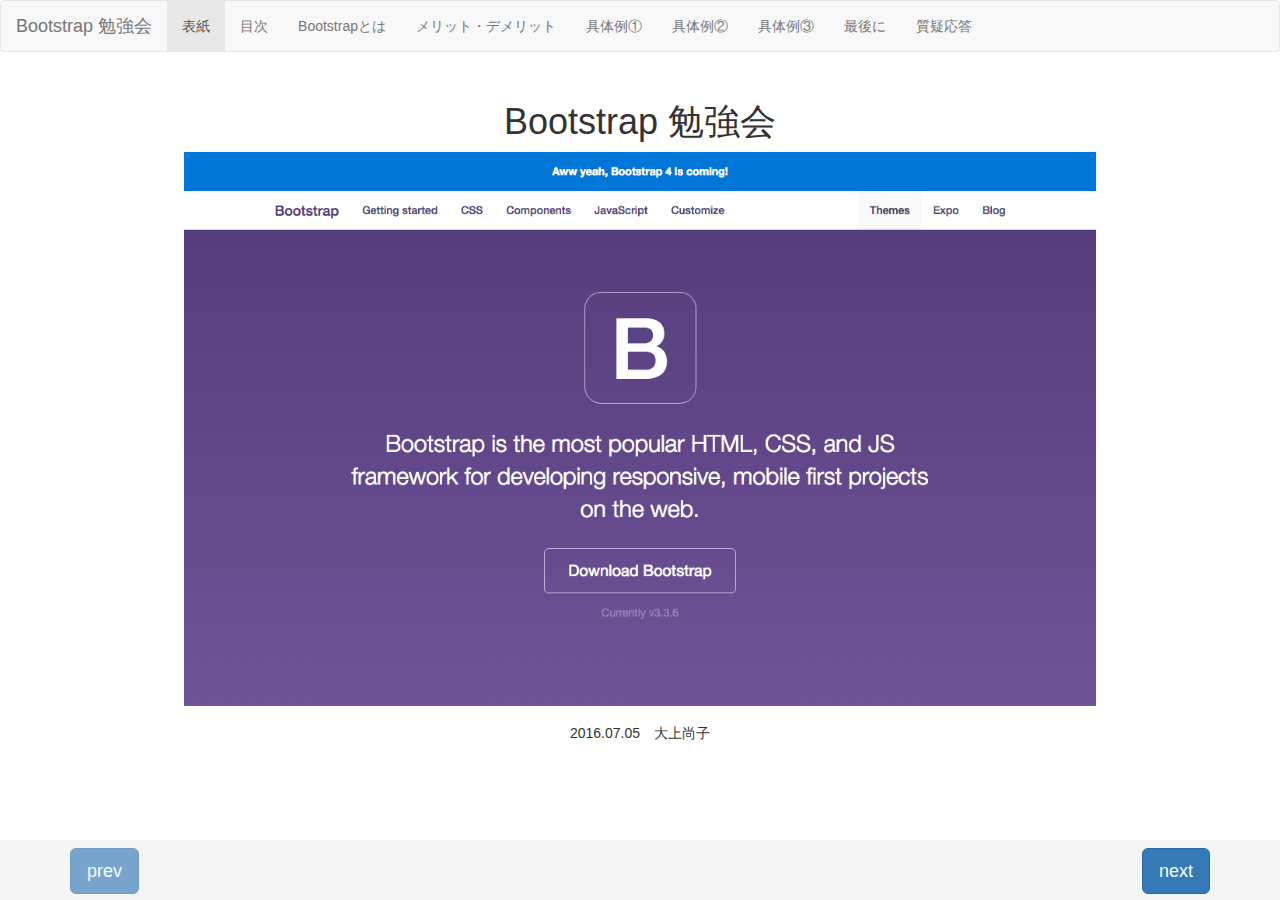
<file: Bootstrapデモ/index.html>
<!DOCTYPE html>
<html lang="ja">
  <head>
    <meta charset="utf-8">
    <meta http-equiv="X-UA-Compatible" content="IE=edge">
    <meta name="viewport" content="width=device-width, initial-scale=1">
    <title>Bootstrap Sample</title>
    <!-- BootstrapのCSS読み込み -->
    <link href="css/bootstrap.min.css" rel="stylesheet">
    <link href="css/sticky-footer.css" rel="stylesheet">
    <!-- jQuery読み込み -->
    <script src="https://ajax.googleapis.com/ajax/libs/jquery/1.11.3/jquery.min.js"></script>
    <!-- BootstrapのJS読み込み -->
    <script src="js/bootstrap.min.js"></script>
  </head>
  <body>
    <header>
      <nav class="navbar navbar-default">
        <div class="navbar-header">
          <button type="button" class="navbar-toggle" data-toggle="collapse" data-target="#gnavi">
            <span class="sr-only">メニュー</span>
            <span class="icon-bar"></span>
            <span class="icon-bar"></span>
            <span class="icon-bar"></span>
          </button>
          <a class="navbar-brand" href="javascript:void(0);">Bootstrap 勉強会</a>
        </div>
       
        <div id="gnavi" class="collapse navbar-collapse">
          <ul class="nav navbar-nav">
            <li class="active"><a href="javascript:void(0);">表紙</a></li>
            <li><a href="list.html">目次</a></li>
            <li><a href="about.html">Bootstrapとは</a></li>
            <li><a href="good-bad.html">メリット・デメリット</a></li>
            <li><a href="example01.html">具体例①</a></li>
            <li><a href="example02.html">具体例②</a></li>
            <li><a href="example03.html">具体例③</a></li>
            <li><a href="finish.html">最後に</a></li>
            <li><a href="question.html">質疑応答</a></li>
          </ul>
        </div>
      </nav>
    </header>
    <div class="container text-center">
      <h1>Bootstrap 勉強会</h1>
      <div class="block" style="width:80%; margin:0 auto;">
        <img src="images/top.png" class="img-responsive">
      </div>
      <div>
        <p>2016.07.05　大上尚子</p>
      </div>
    </div>
    <footer class="footer">
      <div class="container">
        <div class="text-muted">
          <button type="button" class="btn btn-primary btn-lg pull-left" disabled="disabled">prev</button>
          <a href="list.html"><button type="button" class="btn btn-primary btn-lg pull-right">next</button></a>
        </div>
      </div>
    </footer>
  </body>
</html>
</file>
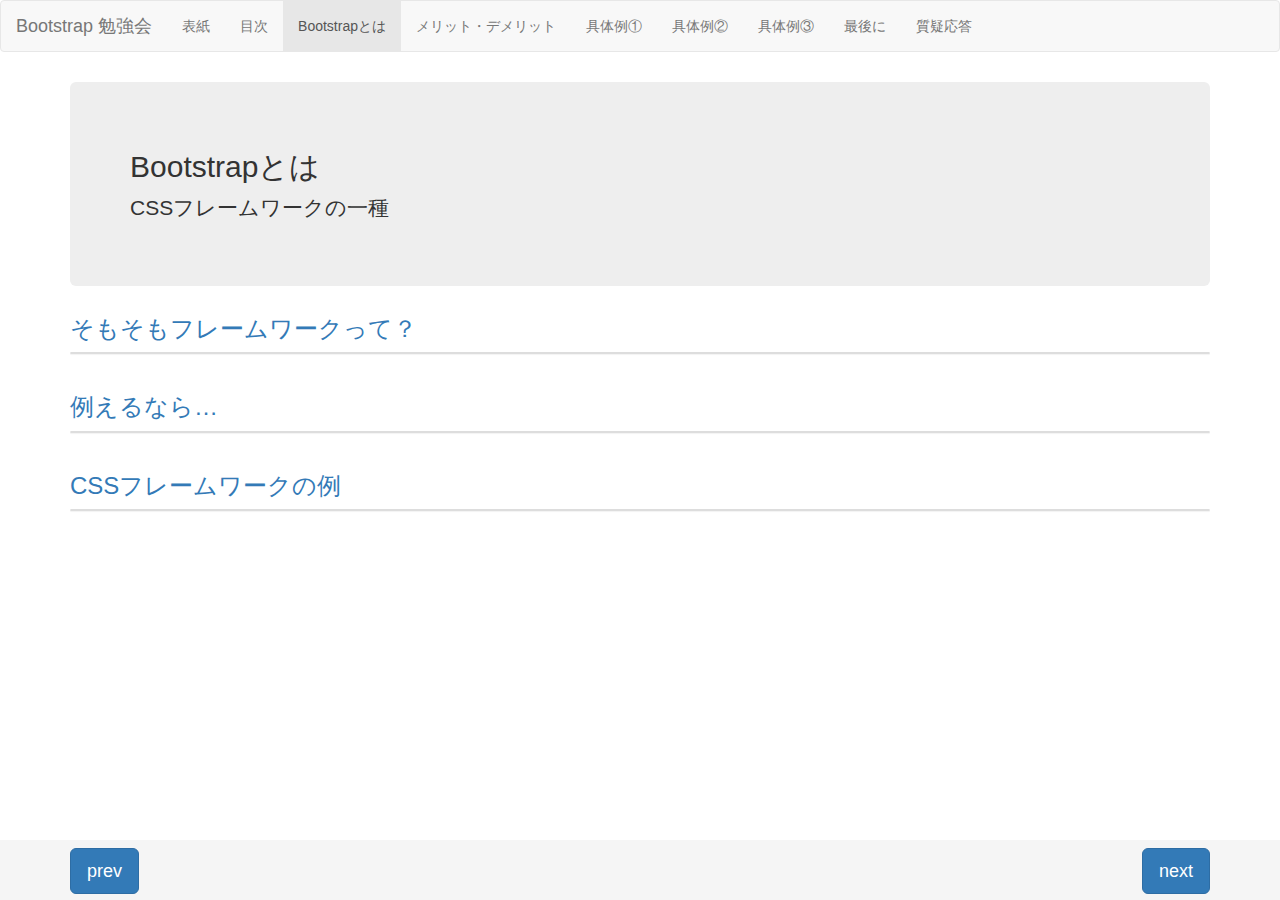
<file: Bootstrapデモ/about.html>
<!DOCTYPE html>
<html lang="ja">
  <head>
    <meta charset="utf-8">
    <meta http-equiv="X-UA-Compatible" content="IE=edge">
    <meta name="viewport" content="width=device-width, initial-scale=1">
    <title>Bootstrap Sample</title>
    <!-- BootstrapのCSS読み込み -->
    <link href="css/bootstrap.min.css" rel="stylesheet">
    <link href="css/sticky-footer.css" rel="stylesheet">
    <!-- jQuery読み込み -->
    <script src="https://ajax.googleapis.com/ajax/libs/jquery/1.11.3/jquery.min.js"></script>
    <!-- BootstrapのJS読み込み -->
    <script src="js/bootstrap.min.js"></script>
  </head>
  <body>
    <header>
      <nav class="navbar navbar-default">
        <div class="navbar-header">
          <button type="button" class="navbar-toggle" data-toggle="collapse" data-target="#gnavi">
            <span class="sr-only">メニュー</span>
            <span class="icon-bar"></span>
            <span class="icon-bar"></span>
            <span class="icon-bar"></span>
          </button>
          <a class="navbar-brand" href="javascript:void(0);">Bootstrap 勉強会</a>
        </div>
        <div id="gnavi" class="collapse navbar-collapse">
          <ul class="nav navbar-nav">
            <li><a href="index.html">表紙</a></li>
            <li><a href="list.html">目次</a></li>
            <li class="active"><a href="javascript:void(0);">Bootstrapとは</a></li>
            <li><a href="good-bad.html">メリット・デメリット</a></li>
            <li><a href="example01.html">具体例①</a></li>
            <li><a href="example02.html">具体例②</a></li>
            <li><a href="example03.html">具体例③</a></li>
            <li><a href="finish.html">最後に</a></li>
            <li><a href="question.html">質疑応答</a></li>
          </ul>
        </div>
      </nav>
    </header>


    <div class="container">

      <div class="jumbotron">
        <h2>Bootstrapとは</h2>
        <p>CSSフレームワークの一種</p>
      </div>
      
      <div class="block">
        <a data-toggle="collapse" data-parent="#accordion" href="#collapse1"><h3>そもそもフレームワークって？</h3></a>
        <div class="panel panel-default">
          <div id="collapse1" class="panel-collapse collapse">
            <div class="panel-body">
              <i>『プログラミングにおいて、一般的な機能をもつ共通コードをユーザーが選択的に上書きしたり特化させたりすることで、<br>ある特定の機能をもたせようとする抽象概念のことである。（Wikipediaより）』</i>
            </div>
            <div class="text-center">
              <h4>=> 辞書的な意味ではいまいちわからない</h4>
            </div>
          </div>
        </div>
      </div>

      <div class="block clearfix">
        <a data-toggle="collapse" data-parent="#accordion" href="#collapse2"><h3>例えるなら…</h3></a>
        <div class="panel panel-default">
          <div id="collapse2" class="panel-collapse collapse">
            <div class="panel-body text-center">
              <h2>カレーのルー</h2>
            </div>
            <div class="text-center">
              <div class="block">
                <img src="images/item01.jpg" class="img-responsive" style="margin:0 auto 20px;">
                <div class="panel panel-default">
                  <div class="panel-heading"><h4>スパイスを使用してやらなければいけないことが、ルーを使えば簡単にできる</h4></div>
                  <div class="panel-body"><h4>それぞれのルーに特徴がある　=> やりたい事に合わせてフレームワークが選べる</h4></div>
                  <div class="panel-footer"><h4>あまり知識がなくても美味しいものを作ることができる</h4></div>
                </div>
              </div>
            </div>
          </div>
        </div>
      </div>

      <div class="block clearfix">
        <a data-toggle="collapse" data-parent="#accordion" href="#collapse3"><h3>CSSフレームワークの例</h3></a>
        <div class="panel panel-default">
          <div id="collapse3" class="panel-collapse collapse">
            <div class="text-center">
              <div class="block">
                <div class="panel panel-default" style="margin:20px 10px;">
                  <div class="panel-heading"><h4><a href="http://getbootstrap.com/" target="_blank">Bootstrap</a></h4></div>
                  <div class="panel-body"><h4><a href="http://foundation.zurb.com/" target="_blank">Foundation</a></h4></div>
                  <div class="panel-footer"><h4><a href="http://purecss.io/" target="_blank">Pure</a></h4></div>
                </div>
              </div>
            </div>
          </div>
        </div>
      </div>

    </div>

    <footer class="footer">
      <div class="container">
        <div class="text-muted">
          <a href="list.html"><button type="button" class="btn btn-primary btn-lg pull-left">prev</button></a>
          <a href="good-bad.html"><button type="button" class="btn btn-primary btn-lg pull-right">next</button></a>
        </div>
      </div>
    </footer>
  </body>
</html>
</file>
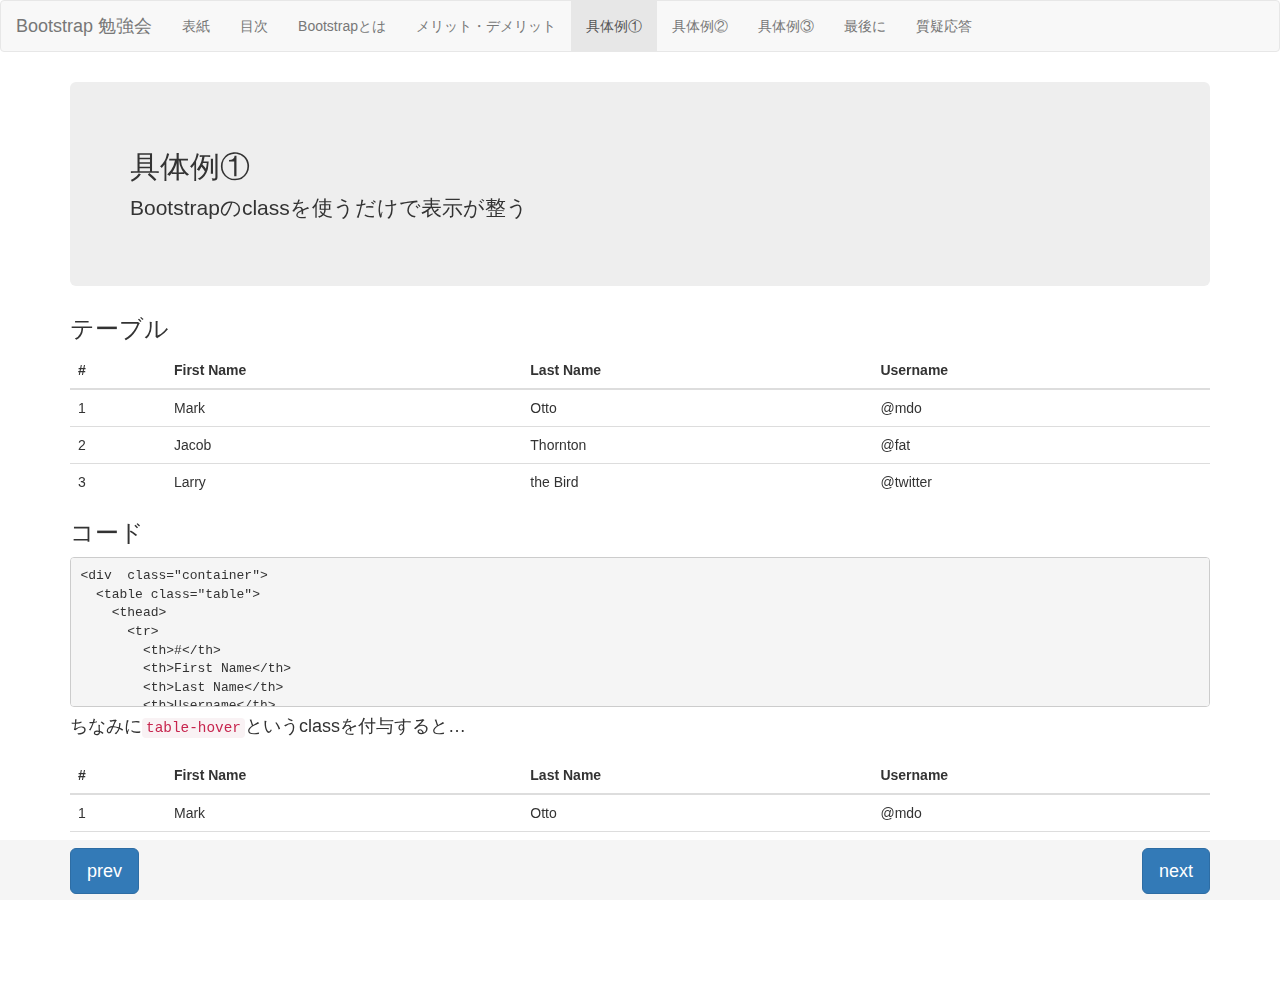
<file: Bootstrapデモ/example01.html>
<!DOCTYPE html>
<html lang="ja">
  <head>
    <meta charset="utf-8">
    <meta http-equiv="X-UA-Compatible" content="IE=edge">
    <meta name="viewport" content="width=device-width, initial-scale=1">
    <title>Bootstrap Sample</title>
    <!-- BootstrapのCSS読み込み -->
    <link href="css/bootstrap.min.css" rel="stylesheet">
    <link href="css/sticky-footer.css" rel="stylesheet">
    <!-- jQuery読み込み -->
    <script src="https://ajax.googleapis.com/ajax/libs/jquery/1.11.3/jquery.min.js"></script>
    <!-- BootstrapのJS読み込み -->
    <script src="js/bootstrap.min.js"></script>
  </head>
  <body>
    <header>
      <nav class="navbar navbar-default">
        <div class="navbar-header">
          <button type="button" class="navbar-toggle" data-toggle="collapse" data-target="#gnavi">
            <span class="sr-only">メニュー</span>
            <span class="icon-bar"></span>
            <span class="icon-bar"></span>
            <span class="icon-bar"></span>
          </button>
          <a class="navbar-brand" href="javascript:void(0);">Bootstrap 勉強会</a>
        </div>
       
        <div id="gnavi" class="collapse navbar-collapse">
          <ul class="nav navbar-nav">
            <li><a href="index.html">表紙</a></li>
            <li><a href="list.html">目次</a></li>
            <li><a href="about.html">Bootstrapとは</a></li>
            <li><a href="good-bad.html">メリット・デメリット</a></li>
            <li class="active"><a href="javascript:void(0);">具体例①</a></li>
            <li><a href="example02.html">具体例②</a></li>
            <li><a href="example03.html">具体例③</a></li>
            <li><a href="finish.html">最後に</a></li>
            <li><a href="question.html">質疑応答</a></li>
          </ul>
        </div>
      </nav>
    </header>
    <div class="container">
      <div class="jumbotron">
        <h2>具体例①</h2>
        <p>Bootstrapのclassを使うだけで表示が整う</p>
      </div>

      <div class="block">
        <h3>テーブル</h3>
        <table class="table">
          <thead>
            <tr>
              <th>#</th>
              <th>First Name</th>
              <th>Last Name</th>
              <th>Username</th>
            </tr>
          </thead>
          <tbody>
            <tr>
              <td>1</td>
              <td>Mark</td>
              <td>Otto</td>
              <td>@mdo</td>
            </tr>
            <tr>
            <td>2</td>
            <td>Jacob</td>
              <td>Thornton</td>
              <td>@fat</td>
            </tr>
            <tr>
              <td>3</td>
              <td>Larry</td>
              <td>the Bird</td>
              <td>@twitter</td>
            </tr>
          </tbody>
        </table>
      </div>
      <div class="block">
        <h3>コード</h3>
        <pre style="height: 150px;">
&lt;div  class="container"&gt;
  &lt;table class="table"&gt;
    &lt;thead&gt;
      &lt;tr&gt;
        &lt;th&gt;#&lt;/th&gt;
        &lt;th&gt;First Name&lt;/th&gt;
        &lt;th&gt;Last Name&lt;/th&gt;
        &lt;th&gt;Username&lt;/th&gt;
      &lt;/tr&gt;
    &lt;/thead&gt;
    &lt;tbody&gt;
      &lt;tr&gt;
        &lt;td&gt;1&lt;/td&gt;
        &lt;td&gt;Mark&lt;/td&gt;
        &lt;td&gt;Otto&lt;/td&gt;
        &lt;td&gt;@mdo&lt;/td&gt;
      &lt;/tr&gt;
      &lt;tr&gt;
      &lt;td&gt;2&lt;/td&gt;
      &lt;td&gt;Jacob&lt;/td&gt;
        &lt;td&gt;Thornton&lt;/td&gt;
        &lt;td&gt;@fat&lt;/td&gt;
      &lt;/tr&gt;
      &lt;tr&gt;
        &lt;td&gt;3&lt;/td&gt;
        &lt;td&gt;Larry&lt;/td&gt;
        &lt;td&gt;the Bird&lt;/td&gt;
        &lt;td&gt;@twitter&lt;/td&gt;
      &lt;/tr&gt;
    &lt;/tbody&gt;
  &lt;/table&gt;
&lt;/div&gt;
        </pre>
      </div>

      <div class="block">
        <h4>ちなみに<code>table-hover</code>というclassを付与すると…</h4>
        <table class="table table-hover" style="margin: 20px 0">
          <thead>
            <tr>
              <th>#</th>
              <th>First Name</th>
              <th>Last Name</th>
              <th>Username</th>
            </tr>
          </thead>
          <tbody>
            <tr>
              <td>1</td>
              <td>Mark</td>
              <td>Otto</td>
              <td>@mdo</td>
            </tr>
            <tr>
            <td>2</td>
            <td>Jacob</td>
              <td>Thornton</td>
              <td>@fat</td>
            </tr>
            <tr>
              <td>3</td>
              <td>Larry</td>
              <td>the Bird</td>
              <td>@twitter</td>
            </tr>
          </tbody>
        </table>
      </div>

    </div>
    <footer class="footer">
      <div class="container">
        <div class="text-muted">
          <a href="good-bad.html"><button type="button" class="btn btn-primary btn-lg pull-left">prev</button></a>
          <a href="example02.html"><button type="button" class="btn btn-primary btn-lg pull-right">next</button></a>
        </div>
      </div>
    </footer>
  </body>
</html>
</file>
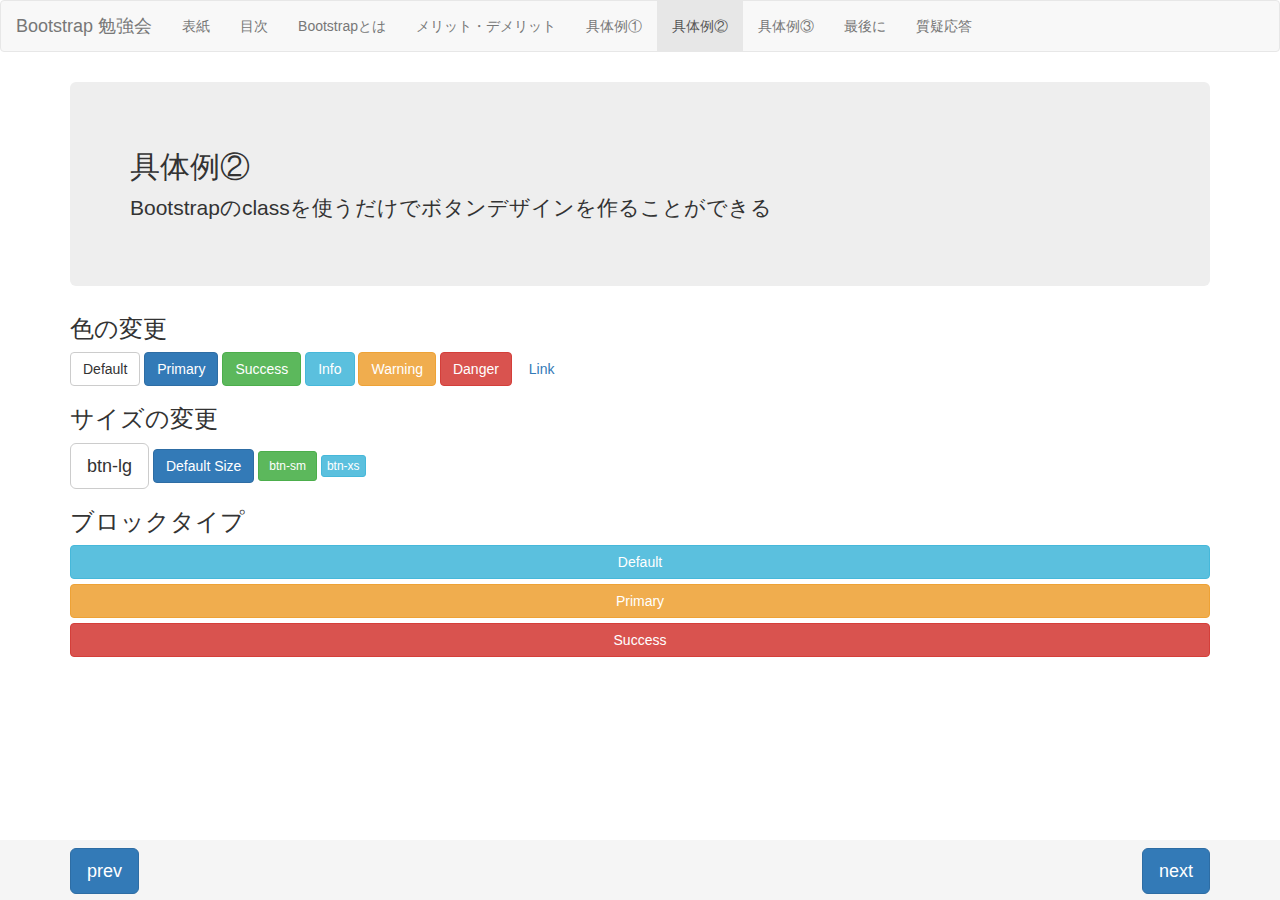
<file: Bootstrapデモ/example02.html>
<!DOCTYPE html>
<html lang="ja">
  <head>
    <meta charset="utf-8">
    <meta http-equiv="X-UA-Compatible" content="IE=edge">
    <meta name="viewport" content="width=device-width, initial-scale=1">
    <title>Bootstrap Sample</title>
    <!-- BootstrapのCSS読み込み -->
    <link href="css/bootstrap.min.css" rel="stylesheet">
    <link href="css/sticky-footer.css" rel="stylesheet">
    <!-- jQuery読み込み -->
    <script src="https://ajax.googleapis.com/ajax/libs/jquery/1.11.3/jquery.min.js"></script>
    <!-- BootstrapのJS読み込み -->
    <script src="js/bootstrap.min.js"></script>
  </head>
  <body>
    <header>
      <nav class="navbar navbar-default">
        <div class="navbar-header">
          <button type="button" class="navbar-toggle" data-toggle="collapse" data-target="#gnavi">
            <span class="sr-only">メニュー</span>
            <span class="icon-bar"></span>
            <span class="icon-bar"></span>
            <span class="icon-bar"></span>
          </button>
          <a class="navbar-brand" href="javascript:void(0);">Bootstrap 勉強会</a>
        </div>
       
        <div id="gnavi" class="collapse navbar-collapse">
          <ul class="nav navbar-nav">
            <li><a href="index.html">表紙</a></li>
            <li><a href="list.html">目次</a></li>
            <li><a href="about.html">Bootstrapとは</a></li>
            <li><a href="good-bad.html">メリット・デメリット</a></li>
            <li><a href="example01.html">具体例①</a></li>
            <li class="active"><a href="javascript:void(0);">具体例②</a></li>
            <li><a href="example03.html">具体例③</a></li>
            <li><a href="finish.html">最後に</a></li>
            <li><a href="question.html">質疑応答</a></li>
          </ul>
        </div>
      </nav>
    </header>
    <div class="container">
      <div class="jumbotron">
        <h2>具体例②</h2>
        <p>Bootstrapのclassを使うだけでボタンデザインを作ることができる</p>
      </div>

      <div class="block">
        <h3>色の変更</h3>
        <!-- Default -->
        <button type="button" class="btn btn-default">Default</button>
        <!-- Primary -->
        <button type="button" class="btn btn-primary">Primary</button>
        <!-- Success -->
        <button type="button" class="btn btn-success">Success</button>
        <!-- Info -->
        <button type="button" class="btn btn-info">Info</button>
        <!-- Warning -->
        <button type="button" class="btn btn-warning">Warning</button>
        <!-- Danger -->
        <button type="button" class="btn btn-danger">Danger</button>
        <!-- Link -->
        <button type="button" class="btn btn-link">Link</button>
      </div>

      <div class="block">
        <h3>サイズの変更</h3>
        <button type="button" class="btn btn-default btn-lg">btn-lg</button>
        <button type="button" class="btn btn-primary">Default Size</button>
        <button type="button" class="btn btn-success btn-sm">btn-sm</button>
        <button type="button" class="btn btn-info btn-xs">btn-xs</button>
      </div>

      <div class="block">
        <h3>ブロックタイプ</h3>
        <!-- Default -->
        <button type="button" class="btn btn-info btn-block">Default</button>
        <!-- Primary -->
        <button type="button" class="btn btn-warning btn-block">Primary</button>
        <!-- Success -->
        <button type="button" class="btn btn-danger btn-block">Success</button>
      </div>

    </div>
    <footer class="footer">
      <div class="container">
        <div class="text-muted">
          <a href="example01.html"><button type="button" class="btn btn-primary btn-lg pull-left">prev</button></a>
          <a href="example03.html"><button type="button" class="btn btn-primary btn-lg pull-right">next</button></a>
        </div>
      </div>
    </footer>
  </body>
</html>
</file>
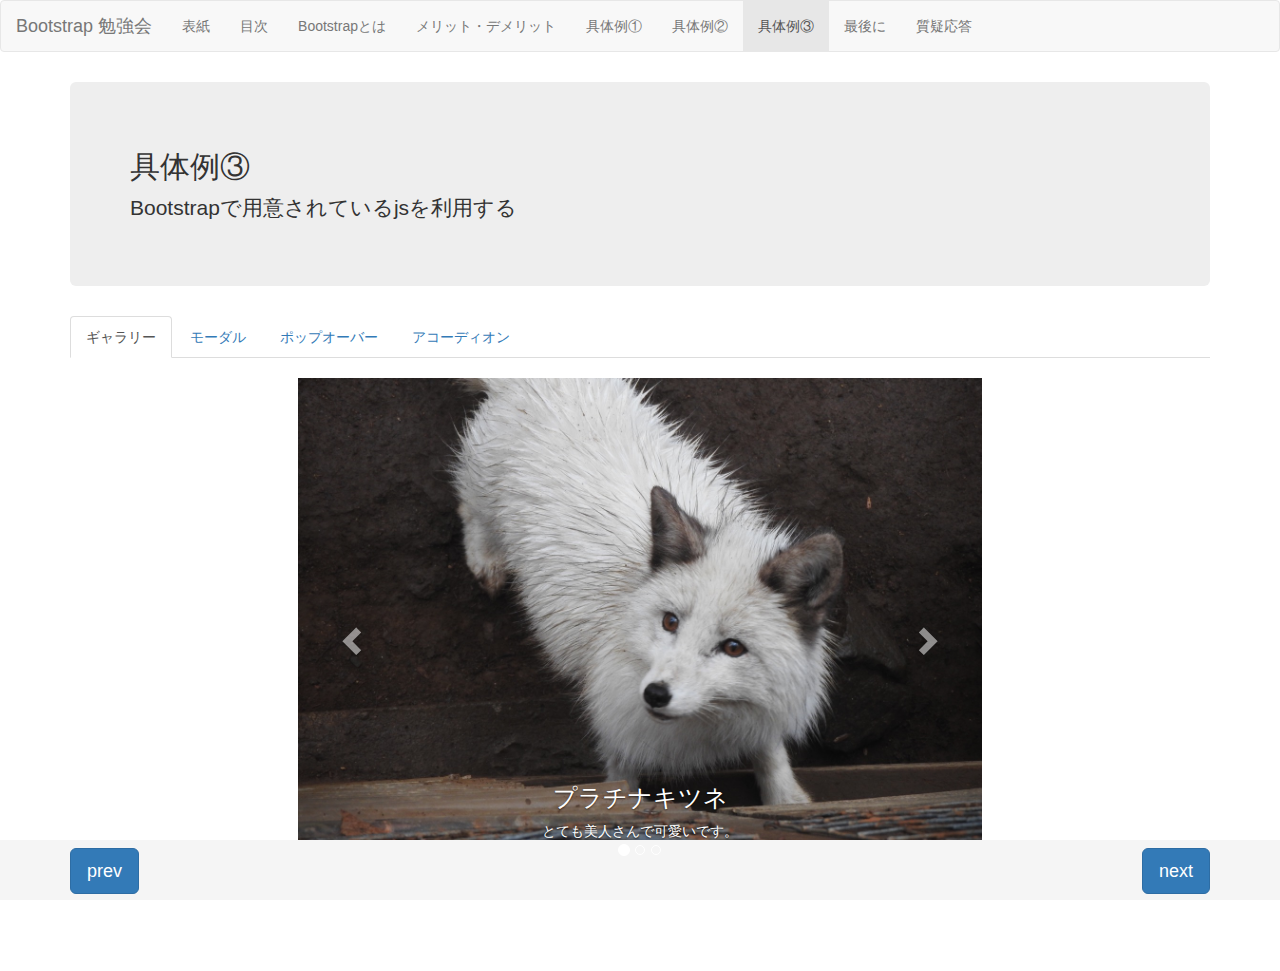
<file: Bootstrapデモ/example03.html>
<!DOCTYPE html>
<html lang="ja">
  <head>
    <meta charset="utf-8">
    <meta http-equiv="X-UA-Compatible" content="IE=edge">
    <meta name="viewport" content="width=device-width, initial-scale=1">
    <title>Bootstrap Sample</title>
    <!-- BootstrapのCSS読み込み -->
    <link href="css/bootstrap.min.css" rel="stylesheet">
    <link href="css/sticky-footer.css" rel="stylesheet">
    <!-- jQuery読み込み -->
    <script src="https://ajax.googleapis.com/ajax/libs/jquery/1.11.3/jquery.min.js"></script>
    <!-- BootstrapのJS読み込み -->
    <script src="js/bootstrap.min.js"></script>
    <script tyoe="text/javascript">
      $('#myTab a').click(function (e) {
        e.preventDefault()
        $(this).tab('show')
      })
      $(function() {
        $('#sample').popover();
        $('#sample2').popover({
          trigger: 'hover', // click,hover,focus,manualを選択出来る
        });
      });
    </script>
  </head>
  <body>
    <header>
      <nav class="navbar navbar-default">
        <div class="navbar-header">
          <button type="button" class="navbar-toggle" data-toggle="collapse" data-target="#gnavi">
            <span class="sr-only">メニュー</span>
            <span class="icon-bar"></span>
            <span class="icon-bar"></span>
            <span class="icon-bar"></span>
          </button>
          <a class="navbar-brand" href="javascript:void(0);">Bootstrap 勉強会</a>
        </div>
       
        <div id="gnavi" class="collapse navbar-collapse">
          <ul class="nav navbar-nav">
            <li><a href="index.html">表紙</a></li>
            <li><a href="list.html">目次</a></li>
            <li><a href="about.html">Bootstrapとは</a></li>
            <li><a href="good-bad.html">メリット・デメリット</a></li>
            <li><a href="example01.html">具体例①</a></li>
            <li><a href="example02.html">具体例②</a></li>
            <li class="active"><a href="javascript:void(0);">具体例③</a></li>
            <li><a href="finish.html">最後に</a></li>
            <li><a href="question.html">質疑応答</a></li>
          </ul>
        </div>
      </nav>
    </header>
    <div class="container">
      <div class="jumbotron">
        <h2>具体例③</h2>
        <p>Bootstrapで用意されているjsを利用する</p>
      </div>

      <div role="tabpanel">

        <!-- Nav tabs -->
        <ul class="nav nav-tabs" role="tablist">
          <li role="presentation" class="active"><a href="#gallery" aria-controls="gallery" role="tab" data-toggle="tab">ギャラリー</a></li>
          <li role="presentation"><a href="#modal" aria-controls="modal" role="tab" data-toggle="tab">モーダル</a></li>
          <li role="presentation"><a href="#popover" aria-controls="popover" role="tab" data-toggle="tab">ポップオーバー</a></li>
          <li role="presentation"><a href="#accordion" aria-controls="accordion" role="tab" data-toggle="tab">アコーディオン</a></li>
        </ul>

        <!-- Tab panes -->
        <div class="tab-content">
          <div role="tabpanel" class="tab-pane active" id="gallery">
            <div id="carousel_sample" class="carousel slide" data-ride="carousel" style="width:60%;margin:20px auto;">
              <ol class="carousel-indicators">
                <li data-target="#carousel_sample" data-slide-to="0" class="active"></li>
                <li data-target="#carousel_sample" data-slide-to="1" class=""></li>
                <li data-target="#carousel_sample" data-slide-to="2" class=""></li>
              </ol>
              <div class="carousel-inner">
                <div class="item active">
                  <img src="images/fox01.JPG">
                  <div class="carousel-caption">
                    <h3>プラチナキツネ</h3>
                    とても美人さんで可愛いです。
                  </div>
                </div>
                <div class="item">
                  <img src="images/fox02.JPG">
                  <div class="carousel-caption">
                    <h3>濡れそぼったキツネ</h3>
                    この日は雨が降っていました。
                  </div>
                </div>
                <div class="item">
                  <img src="images/fox03.JPG">
                  <div class="carousel-caption">
                    <h3>2匹のキツネ</h3>
                    ところでこの写真は全部キツネ村で撮影したものなのですが大変に可愛くて未だに余韻が抜け切れておりません関東圏では一切見ることのできない放し飼いのキツネという環境は思い出すたびに胸が震えますしキツネ村に戻りたいという気持ちに押しつぶされそうになりますそうつまり私はもう一度キツネ村に行きたいのですキツネ村こそ今の私を形作るすべてなのです
                  </div>
                </div>
              </div>
              <a class="left carousel-control" href="#carousel_sample" data-slide="prev">
                <span class="glyphicon glyphicon-chevron-left"></span>
              </a>
              <a class="right carousel-control" href="#carousel_sample" data-slide="next">
                <span class="glyphicon glyphicon-chevron-right"></span>
              </a>
            </div>
          </div>

          <div role="tabpanel" class="tab-pane" id="modal">
            <div class="block" style="margin: 30px 0">
              <button type="button" class="btn btn-primary" data-toggle="modal" data-target="#myModal">クリックするとモーダルウィンドウが開きます。</button>
            </div>
            <div class="modal fade" id="myModal">
              <div class="modal-dialog">
                <div class="modal-content">
                  <div class="modal-header">
                    <button type="button" class="close" data-dismiss="modal" aria-label="Close"><span aria-hidden="true">&times;</span></button>
                    <h4 class="modal-title">モーダルボックスです</h4>
                  </div>
                  <div class="modal-body">これがデフォルトで作成できるんですよ！<br>すごい！！</div>
                  <div class="modal-footer">
                    <button type="button" class="btn btn-primary" data-dismiss="modal">閉じる</button>
                   </div>
                </div>
              </div>
            </div>
          </div>

          <div role="tabpanel" class="tab-pane" id="popover">
            <div class="block" style="margin: 30px 0">
              <button type="button" id="sample" class="btn btn-lg btn-default" data-toggle="popover" title="サンプル用のボタン①" data-content="クリックすると文章が表示されるよ！こんな感じだよ！">
                ボタン①
              </button>
              <button type="button" id="sample2" class="btn btn-lg btn-success" data-toggle="popover" title="サンプル用のボタン②" data-content="マウスオーバーで文章が表示されるよ！こんな感じだよ！">
                ボタン②
              </button>
            </div>
          </div>

          <div role="tabpanel" class="tab-pane" id="accordion">
            <div class="panel-group" id="accordion">
              <div class="panel panel-default">
                <div class="panel-heading">
                  <h4 class="panel-title">

                    <!-- 
                      data-toggle : Collapseを起動させる
                      data-parent : アコーディオン風に閉じたり開いたりするためのもの
                      href : 指定した場所のパネルを開く
                    -->
                    <a data-toggle="collapse" data-parent="#accordion" href="#collapseOne">
                      タイトル #1
                    </a>
                  </h4>
                </div>
                <div id="collapseOne" class="panel-collapse collapse">
                  <div class="panel-body">
                    <h3>アコーディオンの中身</h3>
                    <ul>
                      <li>リスト１</li>
                      <li>リスト２</li>
                      <li>リスト３</li>
                    </ul>
                  </div>
                </div>
              </div>
              <div class="panel panel-default">
                <div class="panel-heading">
                  <h4 class="panel-title">
                    <a data-toggle="collapse" data-parent="#accordion" href="#collapseTwo">
                      タイトル #2
                    </a>
                  </h4>
                </div>
                <div id="collapseTwo" class="panel-collapse collapse">
                  <div class="panel-body">
                    Anim pariatur cliche reprehenderit, enim eiusmod high life accusamus terry richardson ad squid. 3 wolf moon officia aute, non cupidatat skateboard dolor brunch. Food truck quinoa nesciunt laborum eiusmod. Brunch 3 wolf moon tempor, sunt aliqua put a bird on it squid single-origin coffee nulla assumenda shoreditch et. Nihil anim keffiyeh helvetica, craft beer labore wes anderson cred nesciunt sapiente ea proident. Ad vegan excepteur butcher vice lomo. Leggings occaecat craft beer farm-to-table, raw denim aesthetic synth nesciunt you probably haven't heard of them accusamus labore sustainable VHS.
                  </div>
                </div>
              </div>
              <div class="panel panel-default">
                <div class="panel-heading">
                  <h4 class="panel-title">
                    <a data-toggle="collapse" data-parent="#accordion" href="#collapseThree">
                      タイトル #3
                    </a>
                  </h4>
                </div>
                <div id="collapseThree" class="panel-collapse collapse">
                  <div class="panel-body">
                    Anim pariatur cliche reprehenderit, enim eiusmod high life accusamus terry richardson ad squid. 3 wolf moon officia aute, non cupidatat skateboard dolor brunch. Food truck quinoa nesciunt laborum eiusmod. Brunch 3 wolf moon tempor, sunt aliqua put a bird on it squid single-origin coffee nulla assumenda shoreditch et. Nihil anim keffiyeh helvetica, craft beer labore wes anderson cred nesciunt sapiente ea proident. Ad vegan excepteur butcher vice lomo. Leggings occaecat craft beer farm-to-table, raw denim aesthetic synth nesciunt you probably haven't heard of them accusamus labore sustainable VHS.
                  </div>
                </div>
              </div>
            </div>
          </div>
        </div>

      </div>

    </div>
    <footer class="footer">
      <div class="container">
        <div class="text-muted">
          <a href="example02.html"><button type="button" class="btn btn-primary btn-lg pull-left">prev</button></a>
          <a href="finish.html"><button type="button" class="btn btn-primary btn-lg pull-right">next</button></a>
        </div>
      </div>
    </footer>
  </body>
</html>
</file>
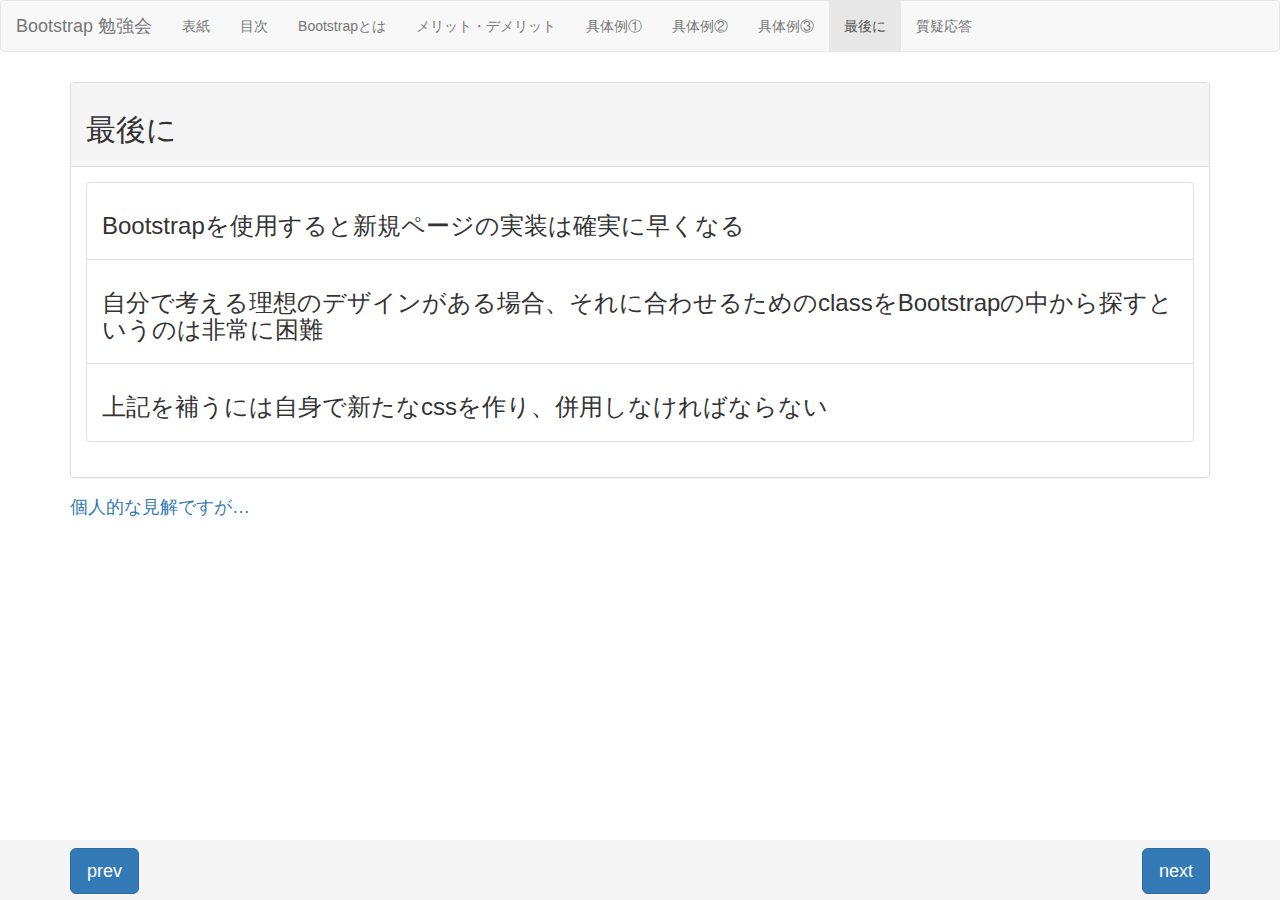
<file: Bootstrapデモ/finish.html>
<!DOCTYPE html>
<html lang="ja">
  <head>
    <meta charset="utf-8">
    <meta http-equiv="X-UA-Compatible" content="IE=edge">
    <meta name="viewport" content="width=device-width, initial-scale=1">
    <title>Bootstrap Sample</title>
    <!-- BootstrapのCSS読み込み -->
    <link href="css/bootstrap.min.css" rel="stylesheet">
    <link href="css/sticky-footer.css" rel="stylesheet">
    <!-- jQuery読み込み -->
    <script src="https://ajax.googleapis.com/ajax/libs/jquery/1.11.3/jquery.min.js"></script>
    <!-- BootstrapのJS読み込み -->
    <script src="js/bootstrap.min.js"></script>
    <script tyoe="text/javascript">
      $('#myTab a').click(function (e) {
        e.preventDefault()
        $(this).tab('show')
      })
      $(function() {
        $('#sample').popover();
        $('#sample2').popover({
          trigger: 'hover', // click,hover,focus,manualを選択出来る
        });

        $('.block a').click(function() {
          $('.panel-success').fadeIn(2000);
        });
      });

    </script>
  </head>
  <body>
    <header>
      <nav class="navbar navbar-default">
        <div class="navbar-header">
          <button type="button" class="navbar-toggle" data-toggle="collapse" data-target="#gnavi">
            <span class="sr-only">メニュー</span>
            <span class="icon-bar"></span>
            <span class="icon-bar"></span>
            <span class="icon-bar"></span>
          </button>
          <a class="navbar-brand" href="javascript:void(0);">Bootstrap 勉強会</a>
        </div>
       
        <div id="gnavi" class="collapse navbar-collapse">
          <ul class="nav navbar-nav">
            <li><a href="index.html">表紙</a></li>
            <li><a href="list.html">目次</a></li>
            <li><a href="about.html">Bootstrapとは</a></li>
            <li><a href="good-bad.html">メリット・デメリット</a></li>
            <li><a href="example01.html">具体例①</a></li>
            <li><a href="example02.html">具体例②</a></li>
            <li><a href="example03.html">具体例③</a></li>
            <li class="active"><a href="javascript:void(0);">最後に</a></li>
            <li><a href="question.html">質疑応答</a></li>
          </ul>
        </div>
      </nav>
    </header>

    <div class="container">
      <div class="panel panel-default">
        <div class="panel-heading">
          <span class="panel-title"><h2>最後に</h2></span>
        </div>
        <div class="panel-body">
          <ul class="list-group">
            <li class="list-group-item"><h3>Bootstrapを使用すると新規ページの実装は確実に早くなる</h3></li>
            <li class="list-group-item"><h3>自分で考える理想のデザインがある場合、それに合わせるためのclassをBootstrapの中から探すというのは非常に困難</h3></li>
            <li class="list-group-item"><h3>上記を補うには自身で新たなcssを作り、併用しなければならない</h3></li>
          </ul>
        </div>
      </div>

      <div class="block">
        <a href="javascript:void(0);"><h4>個人的な見解ですが…</h4></a>
      </div>
      <div class="panel panel-success" style="display:none; margin:30px 0;">
        <div class="panel-heading">
          <h2>CSSフレームワークはうまく使えると作業短縮になります！</h2>
        </div>
        <div class="panel-body">
          <h4>ですが必要なclassや実装方法など、事前の知識が必要なので徐々にナレッジを貯めていきましょう</h4>
        </div>
      </div>
    </div>

    <footer class="footer">
      <div class="container">
        <div class="text-muted">
          <a href="example03.html"><button type="button" class="btn btn-primary btn-lg pull-left">prev</button></a>
          <a href="question.html"><button type="button" class="btn btn-primary btn-lg pull-right">next</button></a>
        </div>
      </div>
    </footer>
  </body>
</html>
</file>
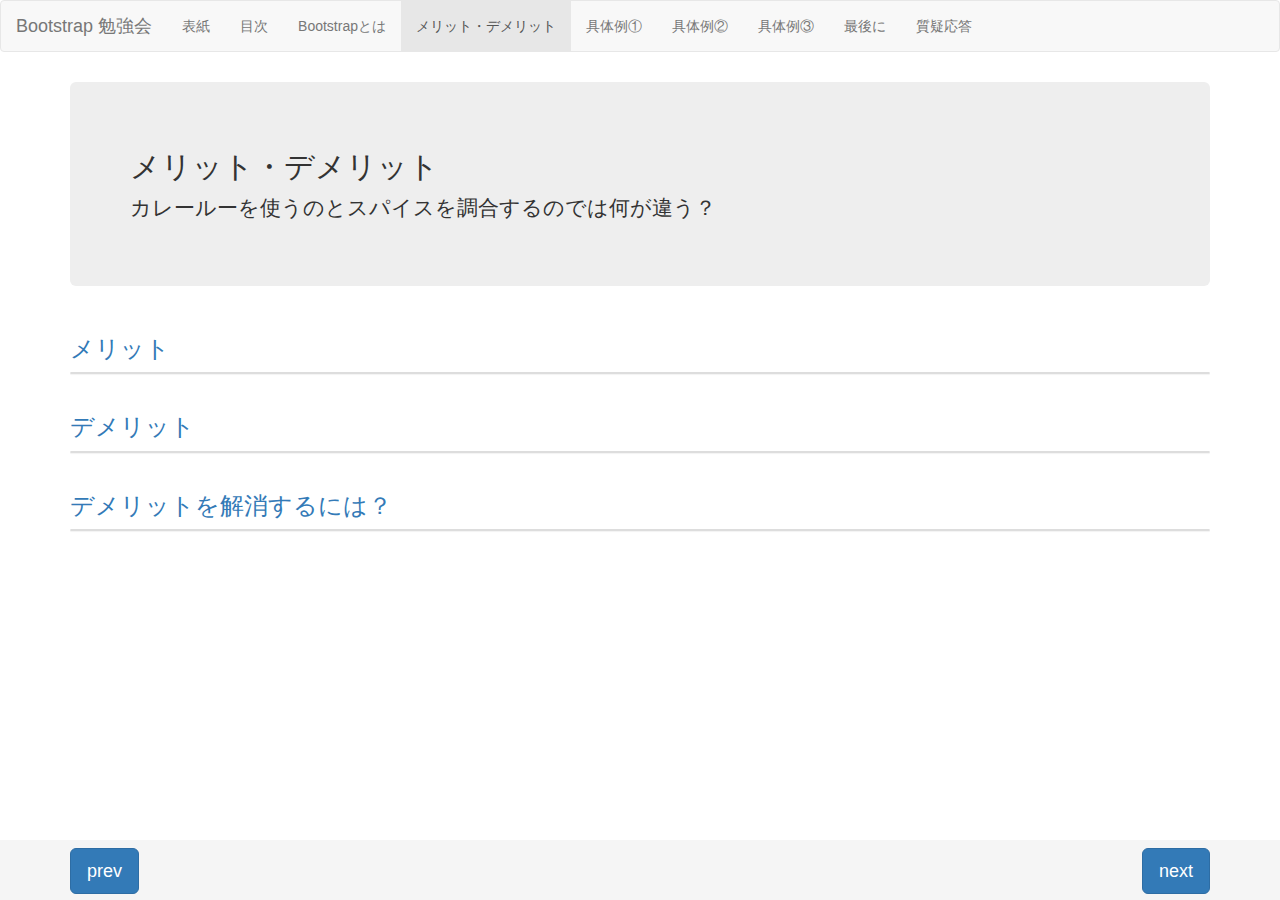
<file: Bootstrapデモ/good-bad.html>
<!DOCTYPE html>
<html lang="ja">
  <head>
    <meta charset="utf-8">
    <meta http-equiv="X-UA-Compatible" content="IE=edge">
    <meta name="viewport" content="width=device-width, initial-scale=1">
    <title>Bootstrap Sample</title>
    <!-- BootstrapのCSS読み込み -->
    <link href="css/bootstrap.min.css" rel="stylesheet">
    <link href="css/sticky-footer.css" rel="stylesheet">
    <!-- jQuery読み込み -->
    <script src="https://ajax.googleapis.com/ajax/libs/jquery/1.11.3/jquery.min.js"></script>
    <!-- BootstrapのJS読み込み -->
    <script src="js/bootstrap.min.js"></script>
  </head>
  <body>
    <header>
      <nav class="navbar navbar-default">
        <div class="navbar-header">
          <button type="button" class="navbar-toggle" data-toggle="collapse" data-target="#gnavi">
            <span class="sr-only">メニュー</span>
            <span class="icon-bar"></span>
            <span class="icon-bar"></span>
            <span class="icon-bar"></span>
          </button>
          <a class="navbar-brand" href="javascript:void(0);">Bootstrap 勉強会</a>
        </div>
       
        <div id="gnavi" class="collapse navbar-collapse">
          <ul class="nav navbar-nav">
            <li><a href="index.html">表紙</a></li>
            <li><a href="list.html">目次</a></li>
            <li><a href="about.html">Bootstrapとは</a></li>
            <li class="active"><a href="javascript:void(0);">メリット・デメリット</a></li>
            <li><a href="example01.html">具体例①</a></li>
            <li><a href="example02.html">具体例②</a></li>
            <li><a href="example03.html">具体例③</a></li>
            <li><a href="finish.html">最後に</a></li>
            <li><a href="question.html">質疑応答</a></li>
          </ul>
        </div>
      </nav>
    </header>
    <div class="container">
      <div class="jumbotron">
        <h2>メリット・デメリット</h2>
        <p>カレールーを使うのとスパイスを調合するのでは何が違う？</p>
      </div>

      <div class="block clearfix">
        <a data-toggle="collapse" data-parent="#accordion" href="#collapse1"><h3>メリット</h3></a>
        <div class="panel panel-default">
          <div id="collapse1" class="panel-collapse collapse">
            <div class="text-center">
              <div class="block">
                <div class="panel panel-default" style="margin:20px 10px;">
                  <div class="panel-heading"><h4>スピーディーにできる => 既に枠組みができているので、classを付与するだけで構成ができる</h4></div>
                  <div class="panel-body"><h4>知識が疎くても美味しくできる => ルールに則って作成すればレイアウト、デザイン共に整えられる</h4></div>
                </div>
              </div>
            </div>
          </div>
        </div>
      </div>

      <div class="block clearfix">
        <a data-toggle="collapse" data-parent="#accordion" href="#collapse2"><h3>デメリット</h3></a>
        <div class="panel panel-default">
          <div id="collapse2" class="panel-collapse collapse">
            <div class="text-center">
              <div class="block">
                <div class="panel panel-default" style="margin:20px 10px;">
                  <div class="panel-heading"><h4>同じ味になってしまう => テイストが似通ってしまう</h4></div>
                  <div class="panel-body"><h4>ルーを使用して表現できる味は限られる => やりたいこと全てができるわけではない</h4></div>
                </div>
              </div>
            </div>
          </div>
        </div>
      </div>

      <div class="block clearfix">
        <a data-toggle="collapse" data-parent="#accordion" href="#collapse3"><h3>デメリットを解消するには？</h3></a>
        <div class="panel panel-default">
          <div id="collapse3" class="panel-collapse collapse">
            <div class="text-center">
              <div class="block">
                <div class="panel panel-default" style="margin:20px 10px;">
                  <div class="panel-heading"><h4>追加のスパイスを投入することでデメリットをなくすことはできる</h4></div>
                  <div class="panel-body"><h2>=> <a href="http://katoshun.com/blog/rwd-20131222.html" target="_blank">アイディア次第でより使いやすいものになる！</a></h2></div>
                </div>
              </div>
            </div>
          </div>
        </div>
      </div>

    </div>
    <footer class="footer">
      <div class="container">
        <div class="text-muted">
          <a href="about.html"><button type="button" class="btn btn-primary btn-lg pull-left">prev</button></a>
          <a href="example01.html"><button type="button" class="btn btn-primary btn-lg pull-right">next</button></a>
        </div>
      </div>
    </footer>
  </body>
</html>
</file>
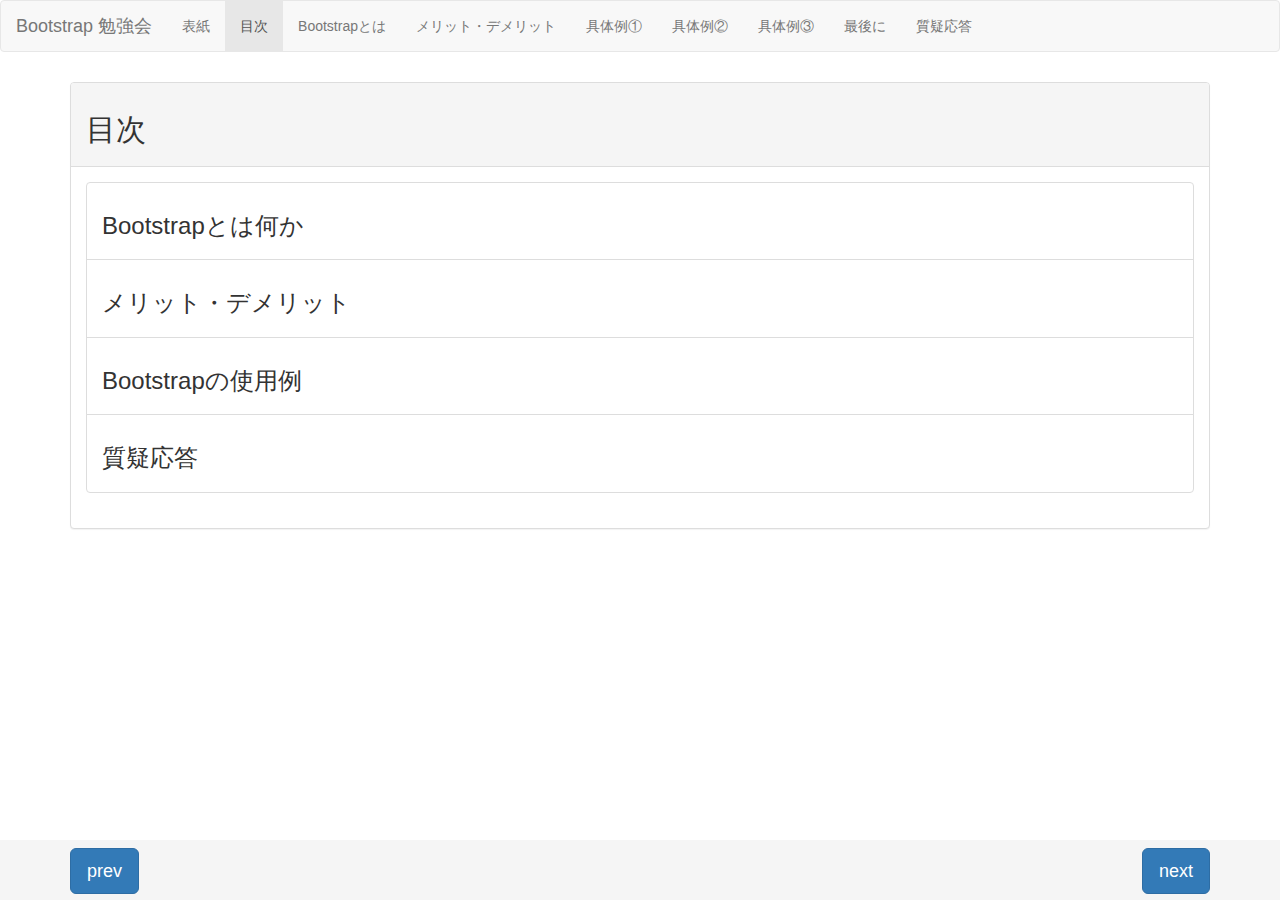
<file: Bootstrapデモ/list.html>
<!DOCTYPE html>
<html lang="ja">
  <head>
    <meta charset="utf-8">
    <meta http-equiv="X-UA-Compatible" content="IE=edge">
    <meta name="viewport" content="width=device-width, initial-scale=1">
    <title>Bootstrap Sample</title>
    <!-- BootstrapのCSS読み込み -->
    <link href="css/bootstrap.min.css" rel="stylesheet">
    <link href="css/sticky-footer.css" rel="stylesheet">
    <!-- jQuery読み込み -->
    <script src="https://ajax.googleapis.com/ajax/libs/jquery/1.11.3/jquery.min.js"></script>
    <!-- BootstrapのJS読み込み -->
    <script src="js/bootstrap.min.js"></script>
  </head>
  <body>
    <header>
      <nav class="navbar navbar-default">
        <div class="navbar-header">
          <button type="button" class="navbar-toggle" data-toggle="collapse" data-target="#gnavi">
            <span class="sr-only">メニュー</span>
            <span class="icon-bar"></span>
            <span class="icon-bar"></span>
            <span class="icon-bar"></span>
          </button>
          <a class="navbar-brand" href="javascript:void(0);">Bootstrap 勉強会</a>
        </div>
       
        <div id="gnavi" class="collapse navbar-collapse">
          <ul class="nav navbar-nav">
            <li><a href="index.html">表紙</a></li>
            <li class="active"><a href="javascript:void(0);">目次</a></li>
            <li><a href="about.html">Bootstrapとは</a></li>
            <li><a href="good-bad.html">メリット・デメリット</a></li>
            <li><a href="example01.html">具体例①</a></li>
            <li><a href="example02.html">具体例②</a></li>
            <li><a href="example03.html">具体例③</a></li>
            <li><a href="finish.html">最後に</a></li>
            <li><a href="question.html">質疑応答</a></li>
          </ul>
        </div>
      </nav>
    </header>
    <div class="container">
      <div class="panel panel-default">
        <div class="panel-heading">
          <span class="panel-title"><h2>目次</h2></span>
        </div>
        <div class="panel-body">
          <ul class="list-group">
            <li class="list-group-item"><h3>Bootstrapとは何か</h3></li>
            <li class="list-group-item"><h3>メリット・デメリット</h3></li>
            <li class="list-group-item"><h3>Bootstrapの使用例</h3></li>
            <li class="list-group-item"><h3>質疑応答</h3></li>
          </ul>
        </div>
      </div>
    </div>
    <footer class="footer">
      <div class="container">
        <div class="text-muted">
          <a href="index.html"><button type="button" class="btn btn-primary btn-lg pull-left">prev</button></a>
          <a href="about.html"><button type="button" class="btn btn-primary btn-lg pull-right">next</button></a>
        </div>
      </div>
    </footer>
  </body>
</html>
</file>
<file: Bootstrapデモ/css/sticky-footer.css>
/* Sticky footer styles
-------------------------------------------------- */
html {
  position: relative;
  min-height: 100%;
}
body {
  /* Margin bottom by footer height */
  margin-bottom: 60px;
}
.footer {
  position: fixed;
  bottom: 0;
  width: 100%;
  /* Set the fixed height of the footer here */
  height: 60px;
  background-color: #f5f5f5;
}


/* Custom page CSS
-------------------------------------------------- */
/* Not required for template or sticky footer method. */

body > .container {
  padding: 10px 15px 0;
}
.container .text-muted {
  margin: 8px 0;
}

.footer > .container {
  padding-right: 15px;
  padding-left: 15px;
}

code {
  font-size: 80%;
}
</file>
